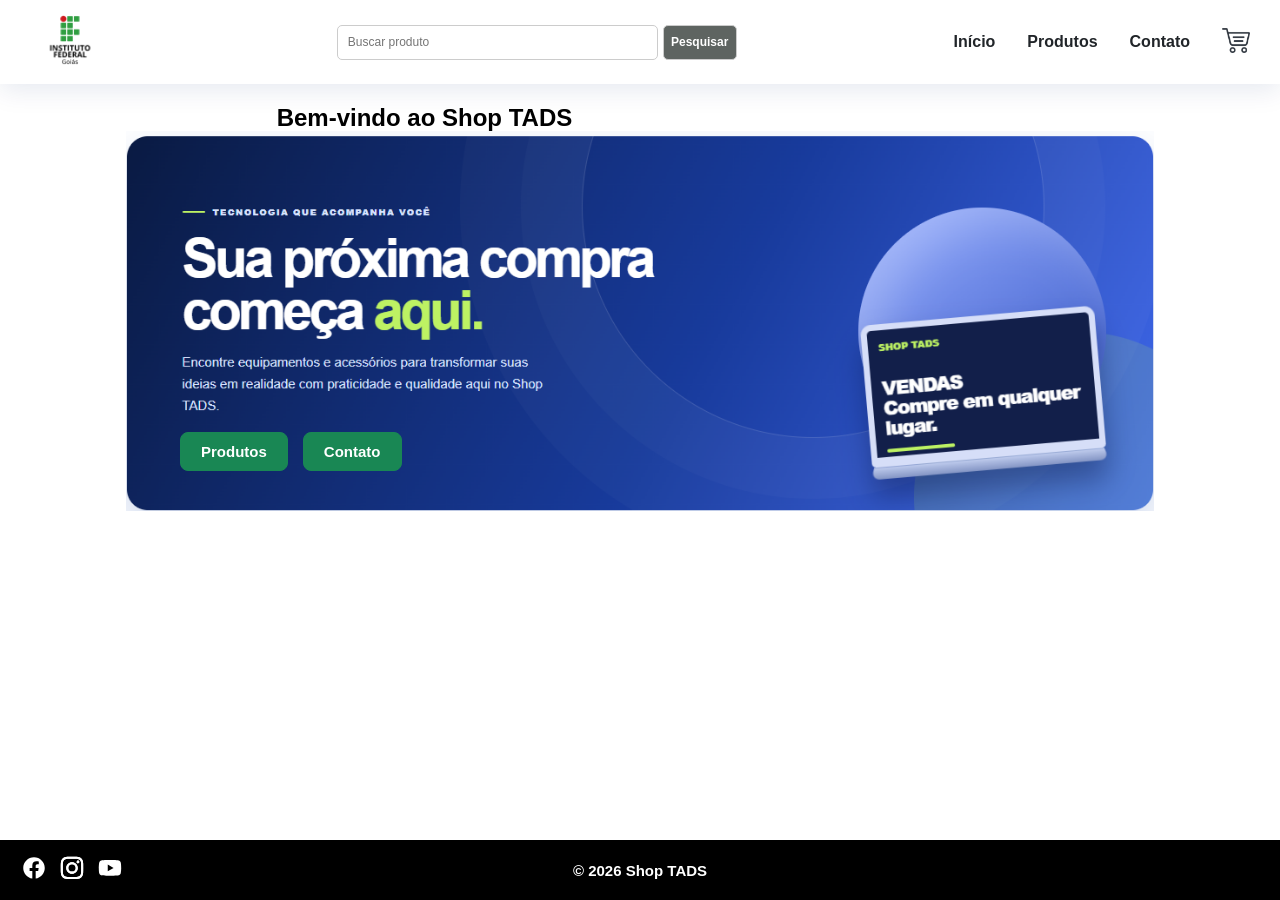
<file: index.html>
<!DOCTYPE html>
<html lang="pt-br">

<head>
    <meta charset="UTF-8">
    <meta name="viewport" content="width=device-width, initial-scale=1.0">
    <title>Shop TADS</title>

    <link href="css/estilo.css" rel="stylesheet" />

    <link rel="icon" href="imagens/index/favicon.ico">

</head>

<body>
    <header class="cabecalho">

        <div id="logo-produto">
            <a href="https://www.ifg.edu.br/" target="_blank">
                <img src="imagens/Instituto_Federal_de_Goiás_-_Marca_Vertical_2015777.svg" alt="Logo IFG" width="100"
                    height="50">
            </a>

           <!-- <a href="index.html">
                <img src="imagens/SHOP-TADS.png" alt="Logo Shop TADS" width="50" height="45" />
            </a>
            -->
        </div>

        <div class="pesquisa">
            <input type="search" placeholder="Buscar produto" />
            <button>Pesquisar</button>
        </div>

        <nav class="nav">
            <a href="index.html">Início</a>
            <a href="paginas/produtos.html">Produtos</a>
            <a href="paginas/contato.html" target="_self">Contato</a>
            <a href="paginas/carrinho.html">
                <img src="imagens/carrinho/carrinho.png" alt="carrinho" width="35px">
            </a>

        </nav>
    </header>

    <main class="principal">
        <!--evento JS: onmouseover, onmouseout -->
        <section>
            <marquee onmouseover="this.stop()" onmouseout="this.start()" width="100%" direction="right">

                <h1 style="text-align:center;">
                    Bem-vindo ao Shop TADS
                </h1>

            </marquee>

            <div class="banner">
                <div class="botoes-banner">
                    <a href="paginas/produtos.html">Produtos</a>
                    <a href="paginas/contato.html">Contato</a>
                </div>

            </div>
        </section>





    </main>




    <footer>

        <div class="redes-sociais">

            <a href="https://facebook.com" target="_blank">
                <img src="imagens/redes/logo-facebook.svg" alt="Facebook">
            </a>

            <a href="https://instagram.com" target="_blank">
                <img src="imagens/redes/logo-instagram.svg" alt="Instagram">
            </a>

            <a href="https://www.youtube.com/" target="_blank">
                <img src="imagens/redes/logo-youtube.svg" alt="YouTube">
            </a>

        </div>

        <p>&copy 2026 Shop TADS</p>

    </footer>

</body>

</html>
</file>
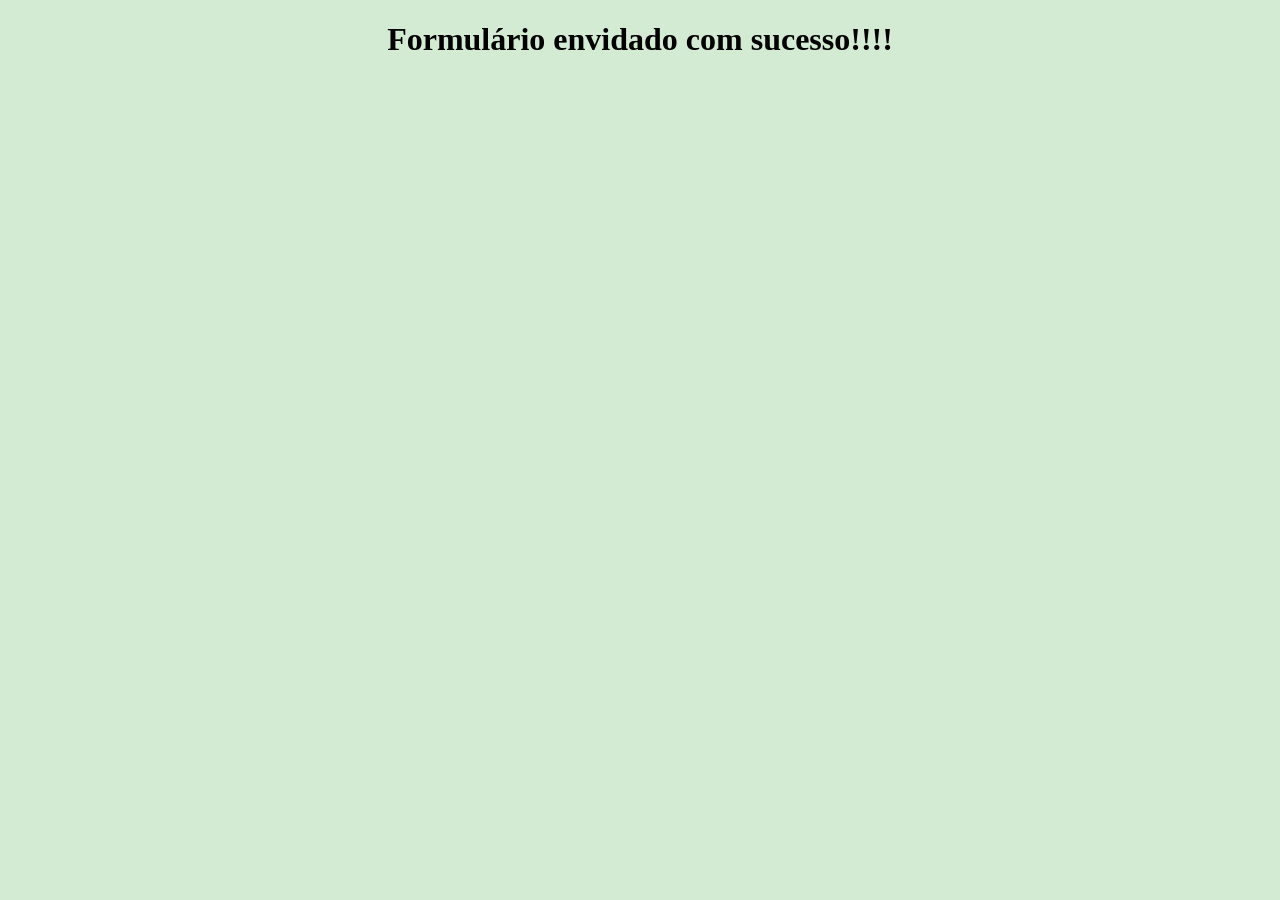
<file: contato-sucesso.html>
<!DOCTYPE html>
<html lang="pt-br">
<head>
    <meta charset="UTF-8">
    <meta name="viewport" content="width=device-width, initial-scale=1.0">
    <title>Document</title>
    <style>
        body{
            background-color: rgb(211, 235, 211);
            text-align: center;
        }
    </style>
</head>
<body>

    <h1> Formulário envidado com sucesso!!!!</h1>
    
</body>
</html>
</file>
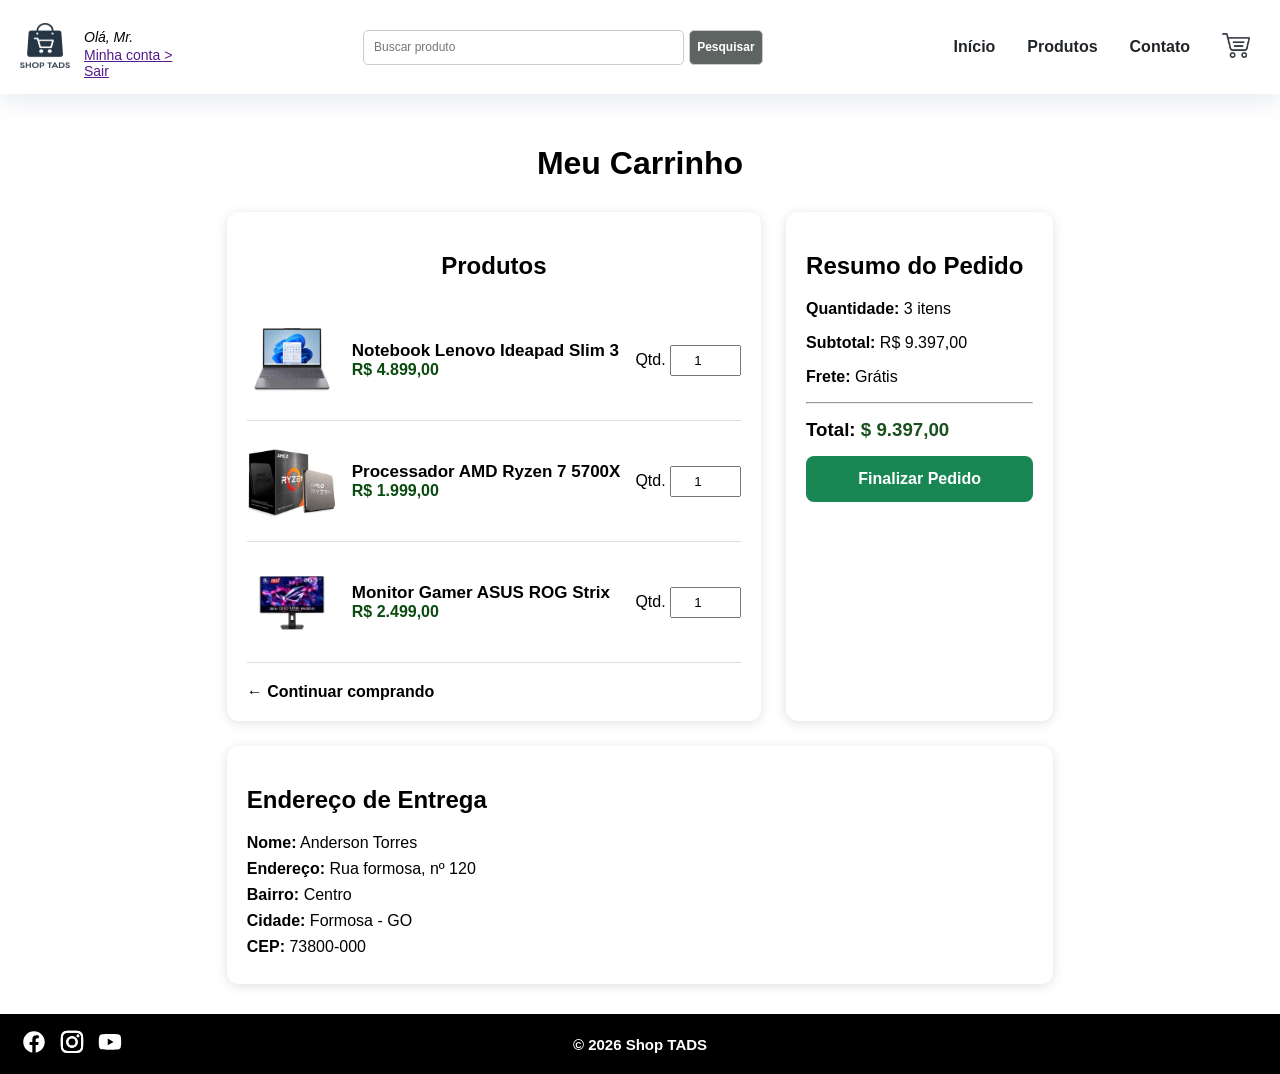
<file: paginas/carrinho.html>
<!DOCTYPE html>
<html lang="pt-br">
<head>
    <meta charset="UTF-8">
    <meta name="viewport" content="width=device-width, initial-scale=1.0">
    <title>Carrinho</title>

    <link rel="icon" href="../imagens/carrinho/favicon-16x16.png">
    <link rel="stylesheet" href="../css/estilo.css">
    <style>
        .info-item > span{
            color: #0a4b10;
        }
    </style>

</head>

<body>

    <header class="cabecalho">

        <div id="logo-produto">
            
            <a href="../index.html">
                <img src="../imagens/SHOP-TADS.png" alt="Shop TADS" width="50" height="45">
            </a>
            <div class="dados-usuario">
                <p><i>Olá, Mr.</i>
                </p>

                <div id="usuario">
                    <a href="">Minha conta ></a>
                </div>
                <div>
                    <a href="">Sair</a>
                </div>
            </div>
        </div>

        <div class="pesquisa">
            <input type="search" placeholder="Buscar produto">
            <button>Pesquisar</button>
        </div>

        <nav class="nav">
            <a href="../index.html">Início</a>
            <a href="produtos.html">Produtos</a>
            <a href="contato.html">Contato</a>
              <a href="carrinho.html"><img src="../imagens/carrinho/carrinho.png" alt="carrinho"
                    width="35px"></a>
        </nav>

    </header>

    <main class="pagina-carrinho">

    <h1>Meu Carrinho</h1>

    <div class="layout-carrinho">

        
        <section class="itens-carrinho">

            <h2>Produtos</h2>

            <div class="item">

                <img src="../imagens/produtos/Notebook-Lenovo-Ideapad-Slim-3.webp"
                     alt="Notebook" width="90">

                <div class="info-item">
                    <h3>Notebook Lenovo Ideapad Slim 3</h3>
                    <span>R$ 4.899,00</span>
                </div>

                <div class="qtd">
                    <label>Qtd.</label>
                    <input type="number" value="1" min="1">
                </div>

            </div>

            <div class="item">

                <img src="../imagens/produtos/processador-amd-ryzen-7-5700x.webp"
                     alt="Ryzen" width="90">

                <div class="info-item">
                    <h3>Processador AMD Ryzen 7 5700X</h3>
                    <span>R$ 1.999,00</span>
                </div>

                <div class="qtd">
                    <label>Qtd.</label>
                    <input type="number" value="1" min="1">
                </div>

            </div>

            <div class="item">

                <img src="../imagens/produtos/monitor-gamer-asus.webp"
                     alt="Monitor" width="90">

                <div class="info-item">
                    <h3>Monitor Gamer ASUS ROG Strix</h3>
                    <span>R$ 2.499,00</span>
                </div>

                <div class="qtd">
                    <label>Qtd.</label>
                    <input type="number" value="1" min="1">
                </div>

            </div>

            <a class="voltar-produtos" href="produtos.html">
                ← Continuar comprando
            </a>

        </section>

    
        <div class="resumo">

            <h2>Resumo do Pedido</h2>

            <p><strong>Quantidade:</strong> 3 itens</p>

            <p><strong>Subtotal:</strong> R$ 9.397,00</p>

            <p><strong>Frete:</strong> Grátis</p>

            <hr>

            <h3>Total: <span style="color: #1b501f">$ 9.397,00</span></h3>

            <a class="botao-finalizar"
               href="sucesso-pedido.html">
                Finalizar Pedido
            </a>

        </div>

    </div>

    <section class="endereco">

        <h2>Endereço de Entrega</h2>

        <p><strong>Nome:</strong> Anderson Torres </p>

        <p><strong>Endereço:</strong> Rua formosa, nº 120 </p>

        <p><strong>Bairro:</strong> Centro </p>

        <p><strong>Cidade:</strong> Formosa - GO </p>

        <p><strong>CEP:</strong> 73800-000 </p>

    </section>

</main>

    <footer>

        <div class="redes-sociais">

            <a href="https://facebook.com" target="_blank">
                <img src="../imagens/redes/logo-facebook.svg" alt="Facebook">
            </a>

            <a href="https://instagram.com" target="_blank">
                <img src="../imagens/redes/logo-instagram.svg" alt="Instagram">
            </a>

            <a href="https://www.youtube.com/" target="_blank">
                <img src="../imagens/redes/logo-youtube.svg" alt="YouTube">
            </a>

        </div>

        <p>&copy 2026 Shop TADS</p>

    </footer>

</body>
</html>
</file>
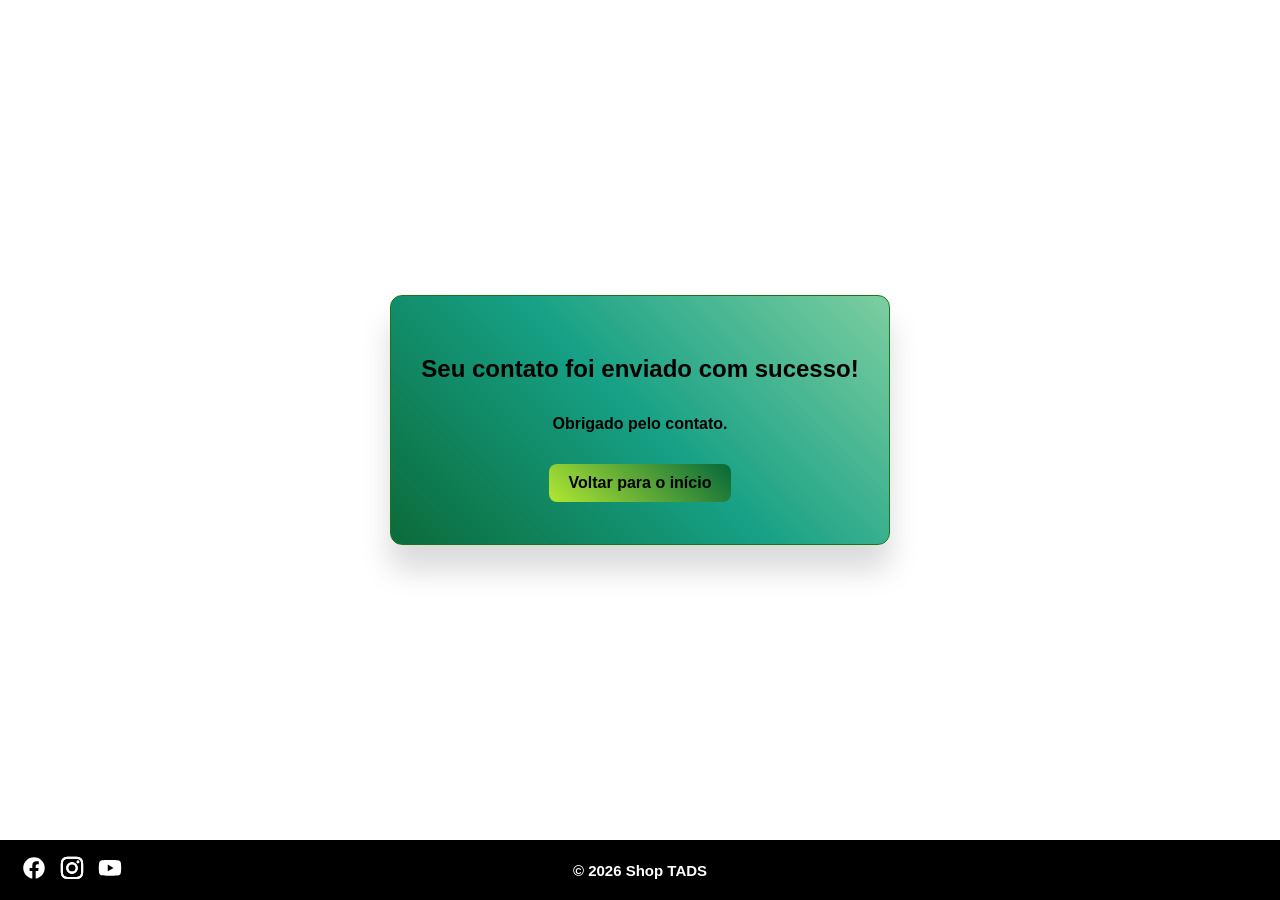
<file: paginas/contato-sucesso.html>
<!DOCTYPE html>
<html lang="pt-br">

<head>
    <meta charset="UTF-8">
    <meta name="viewport" content="width=device-width, initial-scale=1.0">
    <title>Enviado</title>
    <link href="../css/estilo.css" rel="stylesheet">
    <style>
        body#corpo-envio {
            background-color: #ffffff;
        }
    </style>

</head>

<body>


    <main id="corpo-envio">
        <div class="envio">
            <h1>Seu contato foi enviado com
                sucesso!</h1>

            <p>Obrigado pelo contato.</p>

            <a href="../index.html">Voltar para o início</a>
        </div>
    </main>


    <footer>

        <div class="redes-sociais">

            <a href="https://facebook.com" target="_blank">
                <img src="../imagens/redes/logo-facebook.svg" alt="Facebook">
            </a>

            <a href="https://instagram.com" target="_blank">
                <img src="../imagens/redes/logo-instagram.svg" alt="Instagram">
            </a>

            <a href="https://www.youtube.com/" target="_blank">
                <img src="../imagens/redes/logo-youtube.svg" alt="YouTube">
            </a>

        </div>

        <p>&copy 2026 Shop TADS</p>

    </footer>

</body>

</html>
</file>
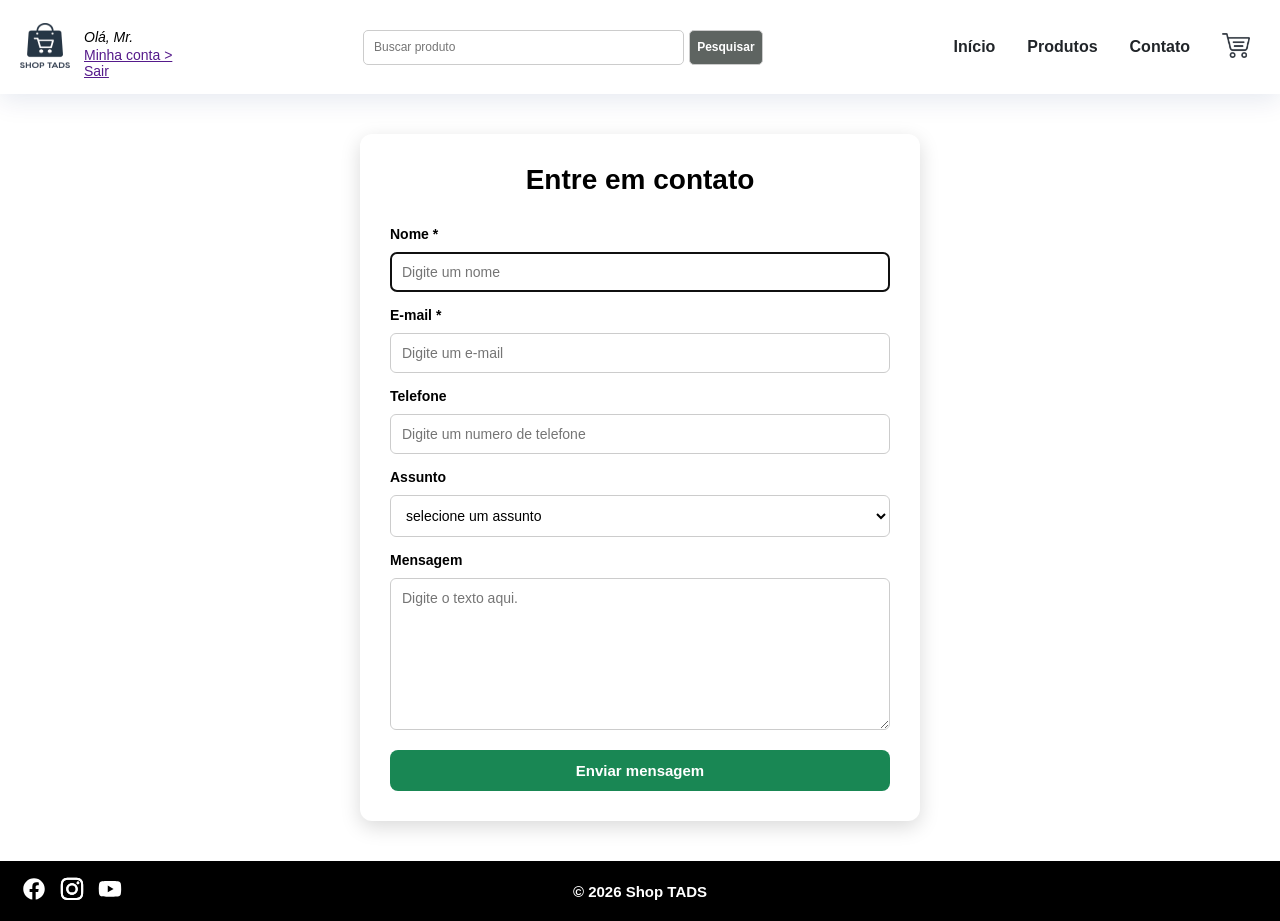
<file: paginas/contato.html>
<!DOCTYPE html>
<html lang="pt-br">

<head>
    <meta charset="UTF-8">
    <meta name="viewport" content="width=device-width, initial-scale=1.0">
    <title>Contato</title>
    <link rel="stylesheet" href="../css/estilo.css">
    <link rel="icon" href="../imagens/index/favicon.ico"

</head>

<body>
    <header class="cabecalho">

        <div id="logo-produto">

            <a href="../index.html">
                <img src="../imagens/SHOP-TADS.png" alt="Logo Shop TADS" width="50" height="45">
            </a>
            <div class="dados-usuario">
                <p><i>Olá, Mr.</i>
                </p>

                <div id="usuario">
                    <a href="">Minha conta ></a>
                </div>
                <div>
                    <a href="">Sair</a>
                </div>
            </div>
        </div>
         <div class="pesquisa">
            <input type="search" placeholder="Buscar produto" />
            <button>Pesquisar</button>
        </div>
       

        <nav class="nav">
            <a href="../index.html">Início</a>
            <a href="../paginas/produtos.html">Produtos</a>
            <a href="../paginas/contato.html" target="_self">Contato</a>
            <a href="../paginas/carrinho.html"><img src="../imagens/carrinho/carrinho.png" alt="carrinho"
                    width="35px"></a>
        </nav>

    </header>

    <main class="contato">
        <form class="formulario" method="get" action="sucesso-contato.html">
            <h1>Entre em contato</h1>

            <label>Nome *</label>
            <input type="text" name="nome" required autofocus placeholder="Digite um nome" />

            <label>E-mail *</label>
            <input type="email" name="email" required placeholder="Digite um e-mail">

            <label>Telefone</label>
            <input type="tel" name="Telefone" pattern="[0-9]{10,11}" placeholder="Digite um numero de telefone" />

            <label for="assunto">Assunto</label>
            <select id="assunto" name="assunto">
                <option value="none" disabled selected>selecione um assunto</option>
                <option>Compra</option>
                <option>Suporte</option>
                <option>Troca</option>
                <option>Outros</option>
            </select>
            <label for="mensagem">Mensagem</label>
            <textarea name="mensagem" rows="8" cols="40" placeholder="Digite o texto aqui."></textarea>
            <input class="botao-enviar" type="submit" value="Enviar mensagem" />

        </form>

    </main>

    <footer>

        <div class="redes-sociais">

            <a href="https://facebook.com" target="_blank">
                <img src="../imagens/redes/logo-facebook.svg" alt="Facebook">
            </a>

            <a href="https://instagram.com" target="_blank">
                <img src="../imagens/redes/logo-instagram.svg" alt="Instagram">
            </a>

            <a href="https://www.youtube.com/" target="_blank">
                <img src="../imagens/redes/logo-youtube.svg" alt="YouTube">
            </a>

        </div>

        <p>&copy 2026 Shop TADS</p>

    </footer>

</body>

</html>
</file>
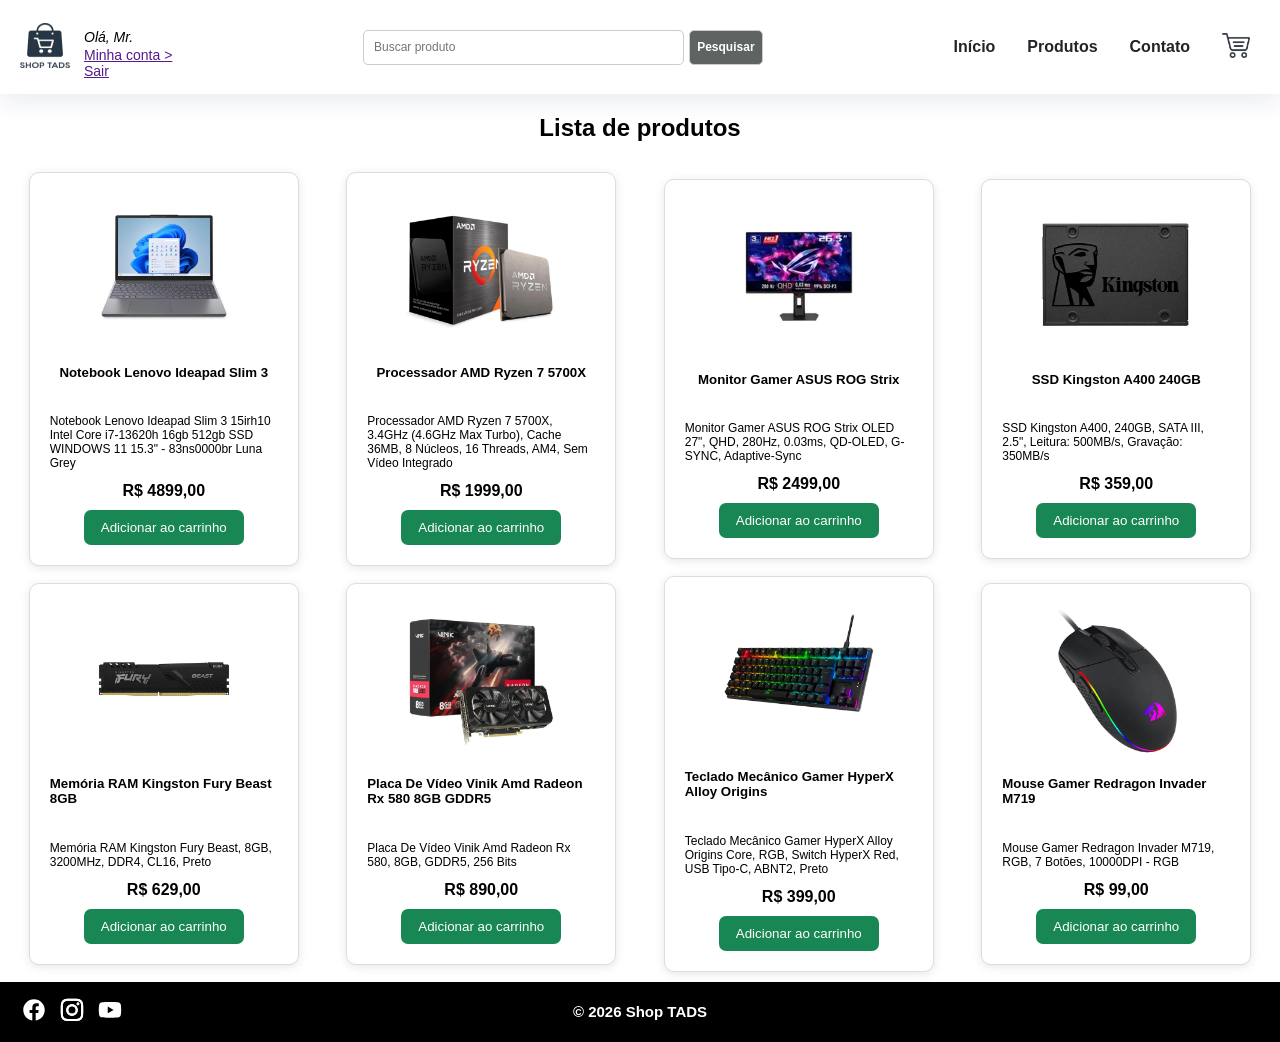
<file: paginas/produtos.html>
<!DOCTYPE html>
<html lang="pt-br">

<head>
    <meta charset="UTF-8">
    <meta name="viewport" content="width=device-width, initial-scale=1.0">
    <title>Shop Tads</title>

    <link href="../css/estilo.css" rel="stylesheet" />
    <link rel="icon" href="../imagens/index/favicon.ico">

</head>

<body>
    <header class="cabecalho">

        <div id="logo-produto">

            <a href="../index.html">
                <img src="../imagens/SHOP-TADS.png" alt="Logo Shop TADS" width="50" height="45">
            </a>

            <div class="dados-usuario">
                <p><i>Olá, Mr.</i>
                </p>

                <div id="usuario">
                    <a href="">Minha conta ></a>
                </div>
                <div>
                    <a href="">Sair</a>
                </div>
            </div>

        </div>
        <div class="pesquisa">
            <input type="search" placeholder="Buscar produto" />
            <button>Pesquisar</button>
        </div>
       

        <nav class="nav">
            <a href="../index.html">Início</a>
            <a href="../paginas/produtos.html">Produtos</a>
            <a href="../paginas/contato.html" target="_self">Contato</a>
            <a href="../paginas/carrinho.html"><img src="../imagens/carrinho/carrinho.png" alt="carrinho"
                    width="35px"></a>
        </nav>
    </header>

    <main>

        <h2 style="text-align: center; margin-bottom: 20px;">Lista de produtos</h2>

            <ul class="lista-anuncios">

                <li>
                    <div class="anuncio">

                        <img src="../imagens/produtos/Notebook-Lenovo-Ideapad-Slim-3.webp"
                            alt="Notebook Lenovo Ideapad Slim 3">

                        <h5>
                            Notebook Lenovo Ideapad Slim 3
                        </h5>

                        <p>Notebook Lenovo Ideapad Slim 3 15irh10 Intel Core i7-13620h 16gb 512gb SSD WINDOWS 11 15.3" -
                            83ns0000br Luna Grey</p>

                        <span>
                            <strong>R$ 4899,00</strong>
                        </span>

                        <button>Adicionar ao carrinho</button>

                    </div>

                </li>
                <li>
                    <div class="anuncio">

                        <img src="../imagens/produtos/processador-amd-ryzen-7-5700x.webp"
                            alt="Processador AMD Ryzen 7 5700X">

                        <h5>
                            Processador AMD Ryzen 7 5700X
                        </h5>

                        <p>Processador AMD Ryzen 7 5700X, 3.4GHz (4.6GHz Max Turbo), Cache 36MB, 8 Núcleos, 16 Threads,
                            AM4,
                            Sem Vídeo Integrado </p>

                        <span>
                            <strong>R$ 1999,00</strong>
                        </span>

                        <button>Adicionar ao carrinho</button>

                    </div>

                </li>
                <li>
                    <div class="anuncio">

                        <img src="../imagens/produtos/monitor-gamer-asus.webp" alt="Monitor Gamer ASUS ROG Strix">

                        <h5>
                            Monitor Gamer ASUS ROG Strix
                        </h5>

                        <p>Monitor Gamer ASUS ROG Strix OLED 27", QHD, 280Hz, 0.03ms, QD-OLED, G-SYNC, Adaptive-Sync</p>

                        <span>
                            <strong>R$ 2499,00</strong>
                        </span>

                        <button>Adicionar ao carrinho</button>

                    </div>

                </li>
                <li>
                    <div class="anuncio">

                        <img src="../imagens/produtos/SSD-Kingston-A400-240GB.webp" alt="SSD Kingston A400 240GB">

                        <h5>
                            SSD Kingston A400 240GB
                        </h5>

                        <p>SSD Kingston A400, 240GB, SATA III, 2.5", Leitura: 500MB/s, Gravação: 350MB/s</p>

                        <span>
                            <strong>R$ 359,00</strong>
                        </span>

                        <button>Adicionar ao carrinho</button>

                    </div>

                </li>
                <li>
                    <div class="anuncio">

                        <img src="../imagens/produtos/memoria-ram-kingston-fury-beast-8gb.webp" alt="Memória RAM Kingston Fury Beast 8GB">

                        <h5>
                            Memória RAM Kingston Fury Beast 8GB
                        </h5>

                        <p>Memória RAM Kingston Fury Beast, 8GB, 3200MHz, DDR4, CL16, Preto </p>

                        <span>
                            <strong>R$ 629,00</strong>
                        </span>

                        <button>Adicionar ao carrinho</button>

                    </div>

                </li>
                <li>
                    <div class="anuncio">

                        <img src="../imagens/produtos/Placa-De-V-deo-Vinik-Amd-Radeon-Rx-580-8GB.webp " alt=" Placa De Vídeo Vinik Amd Radeon Rx 580 8GB">

                        <h5>
                            Placa De Vídeo Vinik Amd Radeon Rx 580 8GB GDDR5
                        </h5>

                        <p>Placa De Vídeo Vinik Amd Radeon Rx 580, 8GB, GDDR5, 256 Bits</p>

                        <span>
                            <strong>R$ 890,00</strong>
                        </span>

                        <button>Adicionar ao carrinho</button>

                    </div>

                </li>
                <li>
                    <div class="anuncio">

                        <img src="../imagens/produtos/teclado-mecanico-gamer-hyperx-alloy-origins.webp" alt="Teclado Mecânico Gamer HyperX Alloy Origins">

                        <h5>
                            Teclado Mecânico Gamer HyperX Alloy Origins
                        </h5>

                        <p> Teclado Mecânico Gamer HyperX Alloy Origins Core, RGB, Switch HyperX Red, USB Tipo-C, ABNT2, Preto </p>

                        <span>
                            <strong>R$ 399,00</strong>
                        </span>

                        <button>Adicionar ao carrinho</button>

                    </div>

                </li>
                <li>
                    <div class="anuncio">

                        <img src="../imagens/produtos/mouse-gamer-redragon-invader.webp" alt="Mouse Gamer Redragon Invader M719">

                        <h5>
                            Mouse Gamer Redragon Invader M719
                        </h5>

                        <p>Mouse Gamer Redragon Invader M719, RGB, 7 Botões, 10000DPI - RGB</p>

                        <span>
                            <strong>R$ 99,00</strong>
                        </span>

                        <button>Adicionar ao carrinho</button>

                    </div>

                </li>

            </ul>

    </main>



    <footer>

        <div class="redes-sociais">

            <a href="https://facebook.com" target="_blank">
                <img src="../imagens/redes/logo-facebook.svg" alt="Facebook">
            </a>

            <a href="https://instagram.com" target="_blank">
                <img src="../imagens/redes/logo-instagram.svg" alt="Instagram">
            </a>

            <a href="https://www.youtube.com/" target="_blank">
                <img src="../imagens/redes/logo-youtube.svg" alt="YouTube">
            </a>

        </div>

        <p>&copy 2026 Shop TADS</p>

    </footer>

</body>

</html>
</file>
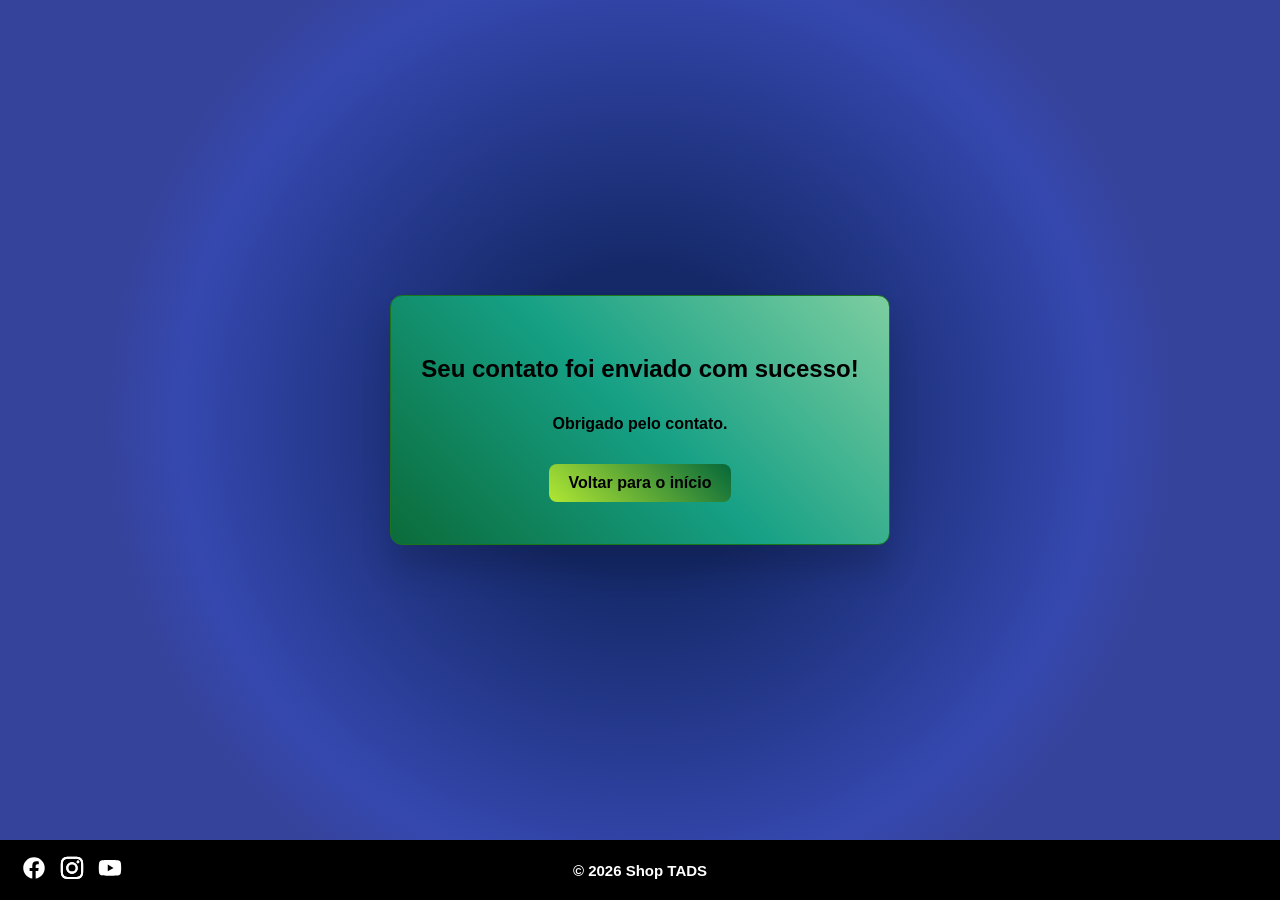
<file: paginas/sucesso-contato.html>
<!DOCTYPE html>
<html lang="pt-br">

<head>
    <meta charset="UTF-8">
    <meta name="viewport" content="width=device-width, initial-scale=1.0">
    <title>Enviado</title>
    <link href="../css/estilo.css" rel="stylesheet">
    <link rel="icon" href="../imagens/index/favicon.ico">
    <style>
        #corpo-envio {
            background: radial-gradient(circle, #152969 20%, #3548af 60%, #36439b 70%);
        }
    </style>

</head>

<body>

    <main id="corpo-envio">
        <div class="envio">
            <h1>Seu contato foi enviado com
                sucesso!</h1>

            <p>Obrigado pelo contato.</p>

            <a href="../index.html">Voltar para o início</a>
        </div>
    </main>


    <footer>

        <div class="redes-sociais">

            <a href="https://facebook.com" target="_blank">
                <img src="../imagens/redes/logo-facebook.svg" alt="Facebook">
            </a>

            <a href="https://instagram.com" target="_blank">
                <img src="../imagens/redes/logo-instagram.svg" alt="Instagram">
            </a>

            <a href="https://www.youtube.com/" target="_blank">
                <img src="../imagens/redes/logo-youtube.svg" alt="YouTube">
            </a>

        </div>

        <p>&copy 2026 Shop TADS</p>

    </footer>

</body>

</html>
</file>
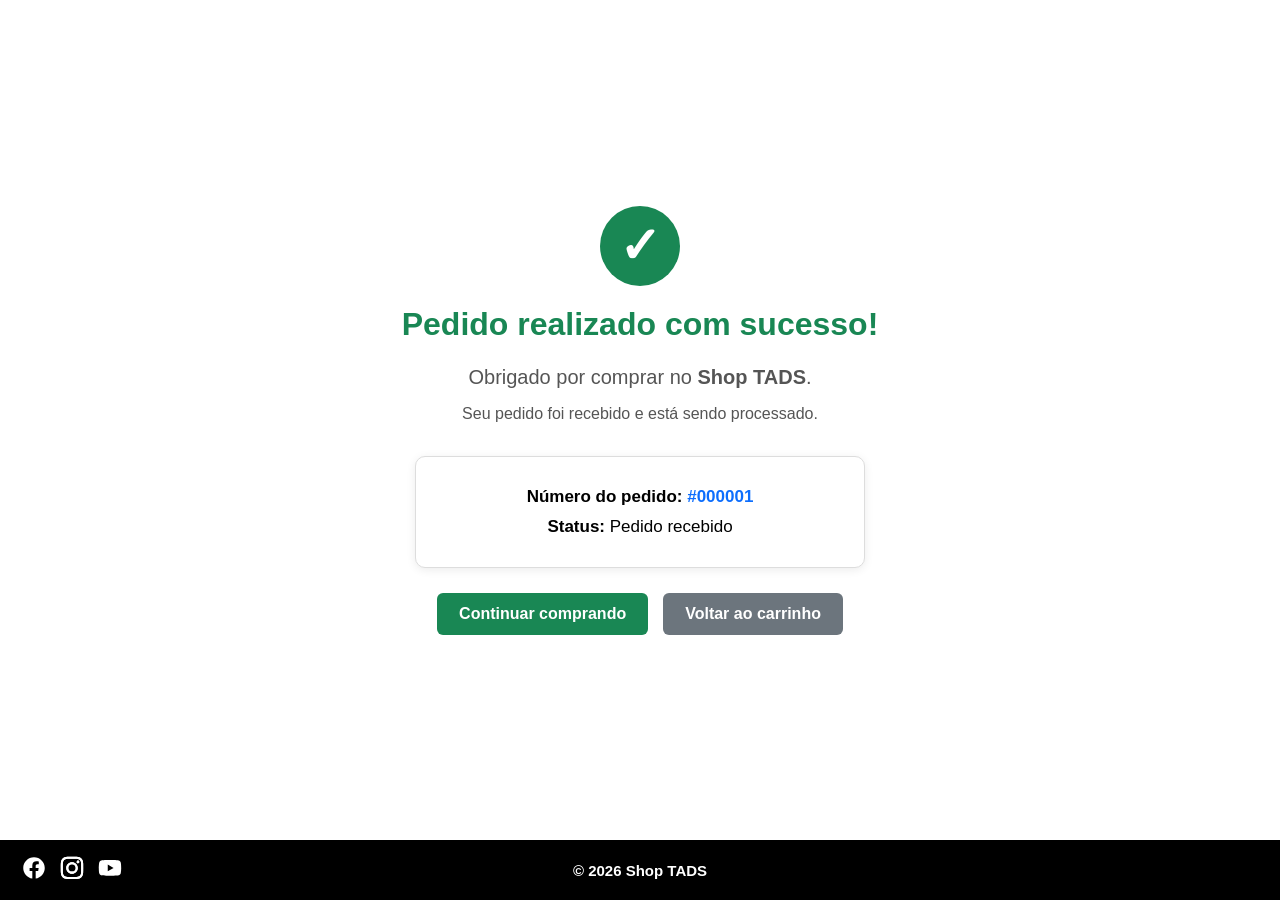
<file: paginas/sucesso-pedido.html>
<!DOCTYPE html>
<html lang="pt-br">

<head>
    <meta charset="UTF-8">
    <meta name="viewport" content="width=device-width, initial-scale=1.0">

    <title>Pedido realizado - Shop TADS</title>

    <link rel="icon" href="../imagens/index/favicon.ico">
    <link rel="stylesheet" href="../css/estilo.css">
</head>

<body>

    <main class="sucesso-pedido">

                    <div class="icone-sucesso">
                ✓
            </div>

            <h1>Pedido realizado com sucesso!</h1>

            <p class="mensagem-sucesso">
                Obrigado por comprar no <strong>Shop TADS</strong>.
            </p>

            <p>
                Seu pedido foi recebido e está sendo processado.
            </p>

            <div class="dados-pedido">

                <p>
                    <strong>Número do pedido:</strong>
                    <span id="numero-pedido">#000001</span>
                </p>

                <p>
                    <strong>Status:</strong>
                    Pedido recebido
                </p>

            </div>

            <div class="botoes-sucesso">

                <a href="../paginas/produtos.html" class="btn-voltar">
                    Continuar comprando
                </a>

                <a href="carrinho.html" class="btn-pedido">
                    Voltar ao carrinho
                </a>

            </div>

    </main>


    <footer>

        <div class="redes-sociais">

            <a href="https://facebook.com" target="_blank">
                <img src="../imagens/redes/logo-facebook.svg" alt="Facebook">
            </a>

            <a href="https://instagram.com" target="_blank">
                <img src="../imagens/redes/logo-instagram.svg" alt="Instagram">
            </a>

            <a href="https://www.youtube.com/" target="_blank">
                <img src="../imagens/redes/logo-youtube.svg" alt="YouTube">
            </a>

        </div>

        <p>&copy 2026 Shop TADS</p>

    </footer>

</body>

</html>
</file>
<file: css/estilo.css>
:root {
    --cor-verde: #198754;
    --cor-verde-hover: #157347;
    --cor-fundo: #ffffff;
    --sombra-header: 0 6px 25px #0129701a;
    --fonte-padrao: Arial, Helvetica, sans-serif;
}

/*Cabeçalho*/
.cabecalho {
    display: flex;
    justify-content: space-between;
    align-items: center;
    flex-wrap: wrap;
    padding: 15px 30px 15px 0px;
    background-color: var(--cor-fundo);
    box-shadow: var(--sombra-header);
    box-sizing: border-box;
    z-index: 10;
}

.logos {
    display: flex;
    align-items: center;
    gap: 2px;
    margin-left: -20px;
}

#logo-produto {
    display: flex;
    align-items: center;
    gap: 4px;
    margin-left: 20px;

}

.dados-usuario {
    font-size: 14px;
    margin-left: 10px;
}

#usuario {
    margin-top: -12px;
}


.nav {
    display: flex;
    gap: 2rem;
    align-items: center;
}

.nav img{
    width: 28px;
    height: 25px;

}

.nav a {
    text-decoration: none;
    color: #212529;
    font-weight: bold;
}

.nav a:hover {
    transform: scale(1.15);
}

.pesquisa {
    display: flex;
    gap: 5px;
    flex: 1;
    max-width: 400px;
}

.pesquisa input {
    height: 35px;
    width: 350px;
    box-sizing: border-box;
    padding: 10px;
    border: 1px solid #ccc;
    border-radius: 5px;
    font-size: 12px;
}

.pesquisa button {
    width: 80px;
    height: 35px;
    border: 1px solid #ccc;
    border-radius: 5px;
    font-size: 12px;
    font-weight: bold;
    cursor: pointer;
    background-color: #5e6461;
    color: #ffffff;
}

.pesquisa button:hover {
    background-color: #232926;
}

/*Body*/
body {
    margin: 0;
    font-family: var(--fonte-padrao);
    min-height: 100vh;
    display: flex;
    flex-direction: column;
}

main {
    flex: 1;
}


/*Index*/
.principal {

    margin: 0;
}

.banner {
    background-image: url("../imagens/index/BANNER.PNG");
    background-size: contain;
    background-position: center;
    background-repeat: no-repeat;
    width: 100%;
    max-width: 1200px;
    height: 380px;
    margin: -25px auto 10px auto;
    position: relative;

}

.botoes-banner {
    position: absolute;
    bottom: 40px;
    left: 140px;
    display: flex;
    gap: 15px;
    z-index: 2;
}

.botoes-banner a {
    display: inline-flex;
    align-items: center;
    justify-content: center;
    padding: 10px 20px;
    background-color: var(--cor-verde);
    color: #ffffff;
    text-decoration: none;
    font-size: 15px;
    font-weight: bold;
    border-radius: 8px;
    border: 1px solid #198754;
}

.botoes-banner a:hover {
    background-color: var(--cor-verde-hover);
}

/*Produtos*/
.lista-anuncios {
    display: grid;
    gap: 10px;
    list-style: none;
    padding: 10px;
    margin: 0;
    grid-template-columns: repeat(auto-fit, minmax(250px, 1fr));
    align-items: center;
    justify-content: center;
    justify-items: center;
}


.anuncio {
    width: 100%;
    max-width: 270px;
    min-height: 350px;
    box-sizing: border-box;
    display: flex;
    flex-direction: column;
    align-items: center;
    padding: 20px;
    background-color: var(--cor-fundo);
    border: 1px solid #ddd;
    border-radius: 10px;
    box-shadow: 0 2px 10px #0000001a;
}


.anuncio p {
    font-size: 12px;
    padding: 0;
}

.anuncio img {
    width: 150px;
    padding: 0;

}

.anuncio button {
    width: 70%;
    padding: 10px;
    border: none;
    border-radius: 7px;
    background-color: var(--cor-verde);
    color: #ffffff;
    cursor: pointer;
}

.anuncio span {
    margin-bottom: 10px;
}

.anuncio button:hover {
    background-color: var(--cor-verde-hover);
}

/*Rodapé*/
footer {
    background-color: #000000;
    position: relative;
    display: flex;
    justify-content: center;
    align-items: center;
    min-height: 60px;
    padding: 10px 20px;
    box-sizing: border-box;
    flex-wrap: wrap;
}

footer p {
    margin: 0;
    font-size: 15px;
    font-weight: bold;
    color: #ffffff;
}

.redes-sociais {
    position: absolute;
    display: flex;
    left: 20px;
    align-items: center;
    gap: 10px;
}

.redes-sociais img {
    width: 28px;
    height: 28px;

}

.redes-sociais img:hover {
    transform: scale(1.15);
}

/*Contato*/
.contato {
    display: flex;
    justify-content: center;
    align-items: center;
    padding: 40px 20px;
    background-color: var(--cor-fundo);
    box-sizing: border-box;
}

.formulario {
    width: 100%;
    max-width: 500px;
    background-color: var(--cor-fundo);
    padding: 30px;
    border-radius: 12px;
    box-shadow: 0 6px 20px #00000026;
    display: flex;
    flex-direction: column;
    gap: 10px;
}

.formulario h1 {
    text-align: center;
    margin-top: 0;
    margin-bottom: 15px;
    font-size: 28px;
}

.formulario label {
    font-weight: bold;
    font-size: 14px;
    margin-top: 5px;

}

.formulario input,
.formulario select,
.formulario textarea {
    width: 100%;
    box-sizing: border-box;
    padding: 11px;
    border: 1px solid #cccccc;
    border-radius: 6px;
    font-family: Arial, Helvetica, sans-serif;
    font-size: 14px;
    background-color: var(--cor-fundo);
}

.formulario textarea {
    resize: vertical;
}

input.botao-enviar {
    margin-top: 10px;
    padding: 12px;
    width: 100%;
    background-color: var(--cor-verde);
    color: #ffffff;
    border: none;
    border-radius: 8px;
    font-weight: bold;
    font-size: 15px;
    cursor: pointer;
}

input.botao-enviar:hover {
    background-color: var(--cor-verde-hover);
}

/*Contato-sucesso*/
#corpo-envio {
    display: flex;
    justify-content: center;
    align-items: center;
    padding: 40px 20px;
    box-sizing: border-box;
}

.envio {
    width: 100%;
    max-width: 500px;
    min-height: 250px;
    padding: 30px;
    background: linear-gradient(45deg, #0B6B3A, #16A085, #7DCEA0);
    border: 1px solid #1a751a;
    border-radius: 12px;
    box-shadow: 0 25px 30px #00000026;
    display: flex;
    flex-direction: column;
    justify-content: center;
    align-items: center;
    text-align: center;
    box-sizing: border-box;
}

.envio h1 {
    font-size: 24px;
}

.envio p {
    font-weight: bold;
}

.envio a {
    display: inline-block;
    margin-top: 15px;
    padding: 10px 20px;
    background: linear-gradient(45deg, #b1e733, #06683a);
    color: #000000;
    text-decoration: none;
    font-weight: bold;
    border-radius: 8px;
}

.envio a:hover {
    background-color: #113a15;
    color: #ffffff;
}

/* Carrinho */
.pagina-carrinho {
    max-width: 1200px;
    margin: auto;
    padding: 30px 20px;
}

.pagina-carrinho h1 {
    text-align: center;
    margin-bottom: 30px;
}

.layout-carrinho {
    display: grid;
    grid-template-columns: 2fr 1fr;
    gap: 25px;
}

.itens-carrinho,
.resumo,
.endereco {
    background-color: var(--cor-fundo);
    border-radius: 12px;
    padding: 20px;
    box-shadow: 0 2px 12px #0000001f;
}

.itens-carrinho h2 {
    text-align: center;

}

.item {
    display: flex;
    align-items: center;
    gap: 15px;
    padding: 15px 0;
    border-bottom: 1px solid #ddd;
}

.info-item {
    flex: 1;
}

.info-item h3 {
    margin: 0;
    font-size: 17px;
}


.info-item span {
    font-weight: bold;
    color: #000000;
}

.qtd {
    text-align: center;
}

.qtd input {
    width: 55px;
    padding: 6px;
    text-align: center;
}

.voltar-produtos {
    display: inline-block;
    margin-top: 20px;
    text-decoration: none;
    color: #000000;
    font-weight: bold;
}

.voltar-produtos:hover {
    color: #157347;
}

.resumo h3 {
    color: #000000;
    margin: 15px 0;
}

.botao-finalizar {
    display: block;
    text-align: center;
    background-color: var(--cor-verde);
    color: #ffffff;
    text-decoration: none;
    padding: 14px;
    border-radius: 8px;
    font-weight: bold;
}

.botao-finalizar:hover {
    background-color: var(--cor-verde-hover);
}

.endereco {
    margin-top: 25px;
}

.endereco p {
    margin: 8px 0;
}

/* Sucesso pedido */
.sucesso-pedido {
     flex: 1;
    display: flex;
    flex-direction: column;
    justify-content: center;
    align-items: center;
    text-align: center;
    padding: 40px 20px;
    box-sizing: border-box;
}

.icone-sucesso {
    width: 80px;
    height: 80px;
    display: flex;
    justify-content: center;
    align-items: center;
    border-radius: 50%;
    background-color: #198754;
    color: white;
    font-size: 50px;
    font-weight: bold;
    margin-bottom: 20px;
}

.sucesso-pedido h1 {
    margin: 0 0 15px;
    color: #198754;
    font-size: 32px;
}

.mensagem-sucesso {
    font-size: 20px;
    margin: 5px 0;
}

.sucesso-pedido > p {
    margin: 8px 0;
    color: #555;
}

.dados-pedido {
    width: 100%;
    max-width: 450px;
    margin: 25px 0;
    padding: 20px;
    background-color: var(--cor-fundo);
    border: 1px solid #ddd;
    border-radius: 10px;
    box-shadow: 0 2px 10px rgba(0, 0, 0, 0.08);
    box-sizing: border-box;
}

.dados-pedido p {
    margin: 10px 0;
    font-size: 17px;
}

#numero-pedido {
    color: #0d6efd;
    font-weight: bold;
}

.botoes-sucesso {
    display: flex;
    gap: 15px;
    justify-content: center;
    flex-wrap: wrap;
}

.btn-voltar,
.btn-pedido {
    display: inline-block;
    padding: 12px 22px;
    border-radius: 6px;
    text-decoration: none;
    font-weight: bold;
    transition: 0.4s;
}

.btn-voltar {
    background-color: var(--cor-verde);
    color: #ffffff;
}

.btn-voltar:hover {
    background-color: var(--cor-verde-hover);
}

.btn-pedido {
    background-color: #6c757d;
    color: #ffffff;
}

.btn-pedido:hover {
    background-color: #5c636a;
}


/*tela Mobile*/
@media (max-width: 900px) {

    .botoes-banner {
        left: 50px;
        bottom: 65px;
        gap: 10px;
    }

    .botoes-banner a {
        padding: 8px 11px;
        font-size: 13px;
    }

    .nav {
        margin-left: 20px;
    }

}

@media (max-width: 768px) {

    .layout-carrinho {
        grid-template-columns: 1fr;
    }

    .item {
        flex-direction: column;
        text-align: center;
    }

    .botoes-banner {
        left: 43px;
        bottom: 95px;
        gap: 10px;
    }

    .botoes-banner a {
        padding: 6px 12px;
        font-size: 11px;
    }

}

@media (max-width: 600px) {

    .cabecalho {
        flex-direction: column;
        align-items: center;
        padding: 15px;
    }

    #logo-produto {
        margin-left: 0;
    }

    .dados-usuario {
        margin-left: 5px;
    }

    .pesquisa {
        width: 100%;
        max-width: 400px;
    }

    .nav {
        width: 100%;
        justify-content: center;
        gap: 20px;
        margin-top: 10px;
    }

    .botoes-banner {
        left: 35px;
        bottom: 100px;
        gap: 10px;
    }

    .botoes-banner a {
        padding: 6px 12px;
        font-size: 11px;
    }

    footer {
        gap: 10px;
        text-align: center;
    }

    .redes-sociais {
        left: 15px;
        gap: 8px;
    }

    .redes-sociais img {
        width: 26px;
        height: 26px;

    }

    .sucesso-pedido {
        padding: 30px 15px;
    }

    .sucesso-pedido h1 {
        font-size: 25px;
    }

    .mensagem-sucesso {
        font-size: 18px;
    }

    .icone-sucesso {
        width: 70px;
        height: 70px;
        font-size: 42px;
    }

    .botoes-sucesso {
        width: 100%;
    }

    .btn-voltar,
    .btn-pedido {
        width: 100%;
        max-width: 300px;
        text-align: center;
        box-sizing: border-box;
    }
}

@media (max-width: 440px) {

    .botoes-banner {
        left: 23px;
        bottom: 125px;
        gap: 6px;
    }

    .botoes-banner a {
        padding: 5px 9px;
        font-size: 6px;
    }

    footer {
        display: flex;
        gap: 5px;
        text-align: center;
        flex-wrap: wrap;
    }

    footer p {
        font-size: 12px;
    }

    .redes-sociais {
        left: 17px;
        gap: 8px;
    }

    .redes-sociais img {
        width: 24px;
        height: 24px;

    }

}

@media (max-width: 360px) {

    .botoes-banner {
        left: 17px;
        bottom: 135px;
        gap: 6px;
    }

    .botoes-banner a {
        padding: 5px 9px;
        font-size: 6px;
    }

    footer p {
        font-size: 10px;
    }


    .redes-sociais img {
        width: 22px;
        height: 22px;

    }

}
</file>
